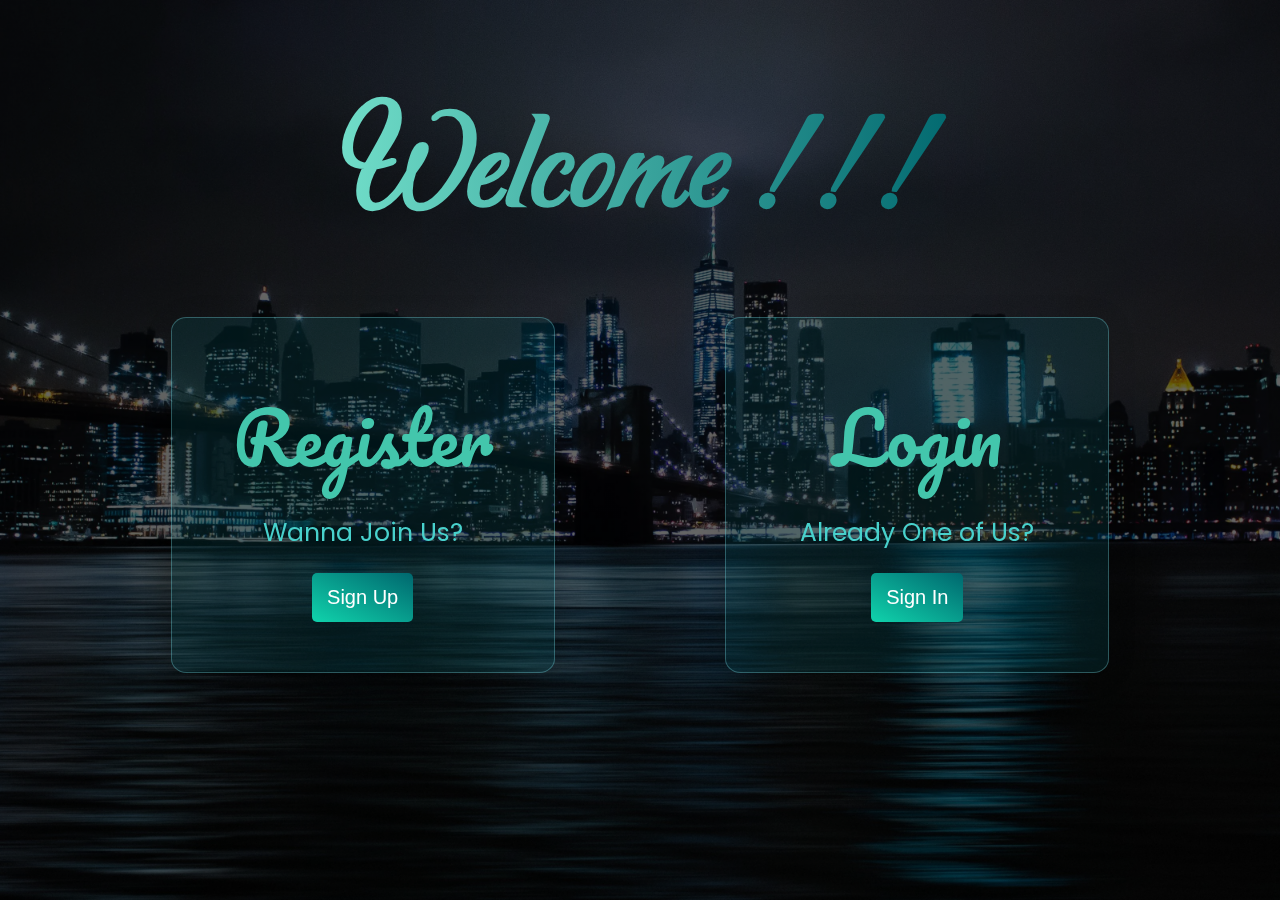
<file: index.html>
<!DOCTYPE html>
<html lang="en">
<head>
    <meta charset="UTF-8">
    <meta http-equiv="X-UA-Compatible" content="IE=edge">
    <meta name="viewport" content="width=device-width, initial-scale=1.0">
    <title>Login & Registration</title>
    <link rel="stylesheet" href="css/style.css">
</head>
<body>
    <div class="main">
        <h1 id="heading">&nbsp;welcome !!!&nbsp;</h1>
        <div class="registration-enable card">
            <h1>Register</h1>
            <p>Wanna Join Us?</p>
            <button id="sign-up"><a href="html/register.html">Sign Up</a></button>
        </div>
        <div class="login-enable card">
            <h1>Login</h1>
            <p>Already One of Us?</p>
            <button id="sign-in"><a href="html/login.html">Sign In</a></button>
        </div>
    </div>
</body>
</html>
</file>
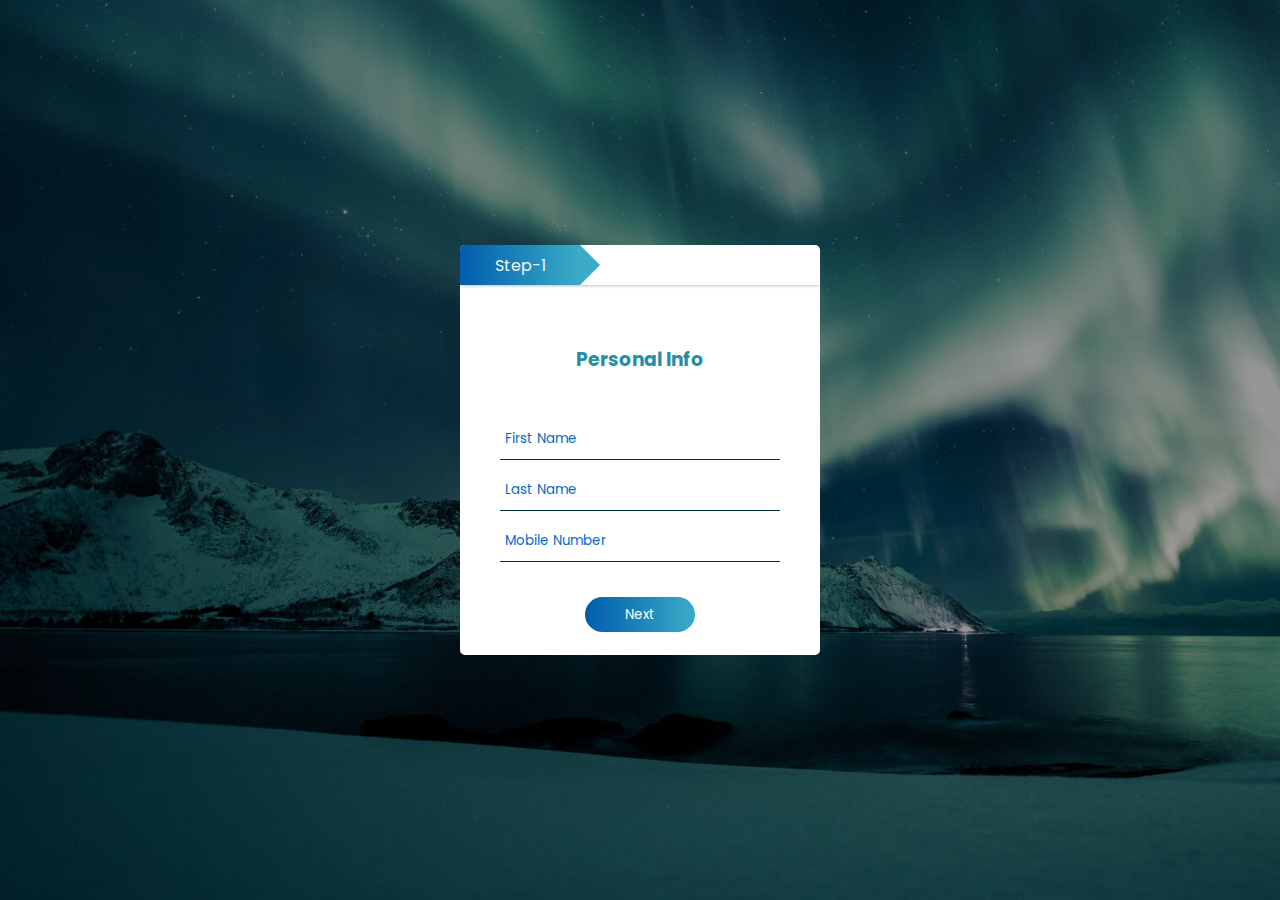
<file: html/register.html>
<!DOCTYPE html>
<html lang="en">
<head>
    <meta charset="UTF-8">
    <meta http-equiv="X-UA-Compatible" content="IE=edge">
    <meta name="viewport" content="width=device-width, initial-scale=1.0">
    <title>Register</title>
    <link rel="stylesheet" href="../css/register.css">
</head>
<body>
    <div class="container">
        <form id="Form" action="../php/validate-signin.php" method="get">
            <div id="Form1" class="form">
                <h3>Personal Info</h3>
                <input type="text" name="firstName" placeholder="First Name" autocomplete="off" required>
                <input type="text" name="lastName" placeholder="Last Name" autocomplete="off" required>
                <input type="number" name="mobile" placeholder="Mobile Number" autocomplete="off" required>
                <div class="btn-box">
                    <button type="button" id="Next1">Next</button>
                </div>
            </div>
            <div id="Form2" class="form">
                <h3>Social Links</h3>
                <input type="text" name="mediumLink" placeholder="Medium" autocomplete="off">
                <input type="text" name="githubLink" placeholder="Github" autocomplete="off">
                <input type="text" name="linkedinLink" placeholder="LinkedIn" autocomplete="off">
                <div class="btn-box">
                    <button type="button" id="Back1">Prev</button>
                    <button type="button" id="Next2">Next</button>
                </div>
            </div>
            <div id="Form3" class="form">
                <h3>Create Account</h3>
                <input type="email" name="email" placeholder="Email" autocomplete="off" required>
                <input type="password" name="password" placeholder="Password" autocomplete="off" required>
                <input type="password" name="confPassword" placeholder="Confirm Password" autocomplete="off" required>
                <div class="btn-box">
                    <button type="button" id="Back2">Prev</button>
                    <button type="submit">Submit</button>
                </div>
            </div>
        </form>
        <div class="step-row">
            <div id="progress"></div>
            <div id="Step1" class="step-col">Step-1</div>
            <div id="Step2" class="step-col">Step-2</div>
            <div id="Step3" class="step-col">Step-3</div>
        </div>        
    </div>

    <script src="../js/register.js"></script>
</body>
</html>
</file>
<file: css/style.css>
@import url('https://fonts.googleapis.com/css2?family=Carattere&family=Pacifico&family=Poppins:wght@300;400;700&display=swap');

* {
    margin: 0;
    padding: 0;
    box-sizing: border-box;
}

.main {
    width: 100%;
    height: 100vh;
    display: flex;
    align-items: center;
    justify-content: space-evenly;
    font-family: 'Poppins', sans-serif;
    background: linear-gradient(rgba(0,0,0,0.6), rgba(0,0,0,0.6)), url('../images/newyork.jpg');
    background-repeat: no-repeat;
    background-position: center;
    background-size: cover;
}

h1 {
    font-family: 'Pacifico', cursive;
    font-size: 70px;
    font-weight: 100;
    color: #43C6AC;
}

p {
    color: mediumturquoise;
}

#heading {
    position: absolute;
    font-family: 'Carattere', cursive;
    text-transform: capitalize;
    font-size: 9rem;
    font-weight: 700;
    top: 10%;
    background: linear-gradient(to right, #75e2cc 0%, #00676e 100%);
	-webkit-background-clip: text;
	-webkit-text-fill-color: transparent;
}

.main .card {
    display: flex;
    flex-direction: column;
    align-items: center;
    margin-top: 7%;
    padding: 50px 0;
    background: rgba(0, 97, 104, 0.2);
    border: 1px solid rgba(136, 239, 247, 0.3);
    border-radius: 4%;
    box-shadow: 0 4px 30px rgba(0, 0, 0, 0.1);
    backdrop-filter: blur(0px);
    line-height: 2;
    width: 30%;
    font-size: 25px;
    transition: all 0.5s ease;
}

.main .card:hover {
    transform: scale(1.03);
    background: rgba(4, 41, 44, 0.493);
    backdrop-filter: blur(2px);
}

button {
    margin-top: 15px;
    border: none;
    background: linear-gradient(to top right, #10d3ac 0%, #00676e 100%);
    border-radius: 5px;
    padding: 13px 15px;
    transition: all 0.5s ease;
}

button:hover {
    background: linear-gradient(to top right, #00676e 0%, #10d3ac 100%);
    cursor: pointer;
    transform: scale(1.1);
}

button:active {
    background: linear-gradient(to top right, #10d3ac 0%, #00676e 100%);
    transform: scale(0.9);
}

button a {
    color: rgb(255, 255, 255);
    text-decoration: none;
    font-size: 20px;
}
</file>
<file: css/register.css>
@import url('https://fonts.googleapis.com/css2?family=Pacifico&family=Poppins:wght@300;400;700&display=swap');

* {
    margin: 0;
    padding: 0;
    box-sizing: border-box;
    font-family: 'Poppins', sans-serif;
}

body {
    min-height: 100vh;
    background-image: linear-gradient(rgba(0,0,0,0.4), rgba(0,0,0,0.4)), url('../images/aurora.jpg');
    background-repeat: no-repeat;
    background-size: cover;
    display: flex;
    align-items: center;
    justify-content: center;
}

h3 {
    text-align: center;
    margin-bottom: 40px;
    color: rgb(38, 141, 167);
}

.container {
    width: 360px;
    height: 410px;
    margin: 8% auto;
    background: #fff;
    border-radius: 5px;
    position: relative;
    overflow: hidden;
}

.container .form {
    width: 280px;
    position: absolute;
    top: 100px;
    left: 40px;
    transition: all 0.5s ease;
}

.container .form input {
    width: 100%;
    padding: 10px 5px;
    margin: 5px 0;
    border: 0;
    border-bottom: 1px solid rgb(1, 49, 56);
    outline: none;
    background: transparent;
}

::placeholder {
    color: rgb(1, 107, 199);
}

.btn-box {
    width: 100%;
    margin: 30px auto;
    text-align: center;
}

.container .form button {
    width: 110px;
    height: 35px;
    margin: 0 10px;
    background: linear-gradient(to right, rgb(1, 93, 173), rgb(59, 171, 199));
    border-radius: 30px;
    border: 0;
    outline: none;
    color: #fff;
    cursor: pointer;
    transition: all 0.3s ease;
}

.container .form button:hover {
    transform: scale(1.1);
    background: linear-gradient(to right, rgb(59, 171, 199), rgb(1, 93, 173));
}

.container .form button:active {
    transform: scale(0.8);
}

#Form2 {
    left: 450px;
}

#Form3 {
    left: 450px;
}

.step-row {
    width: 360px;
    height: 40px;
    margin: 0 auto;
    display: flex;
    align-items: center;
    box-shadow: 0 -1px 5px -1px #000;
    position: relative;
}

.step-col {
    width: 120px;
    text-align: center;
    color: aliceblue;
    position: relative;
}

#progress {
    position: absolute;
    height: 100%;
    width: 120px;
    background: linear-gradient(to right, rgb(1, 93, 173), rgb(59, 171, 199));
    transition: all 0.5s ease;
}

#progress::after {
    content: '';
    height: 0;
    width: 0;
    border-top: 20px solid transparent;
    border-bottom: 20px solid transparent;
    position: absolute;
    right: -20px;
    top: 0;
    border-left: 20px solid rgb(59, 171, 199);
}
</file>
